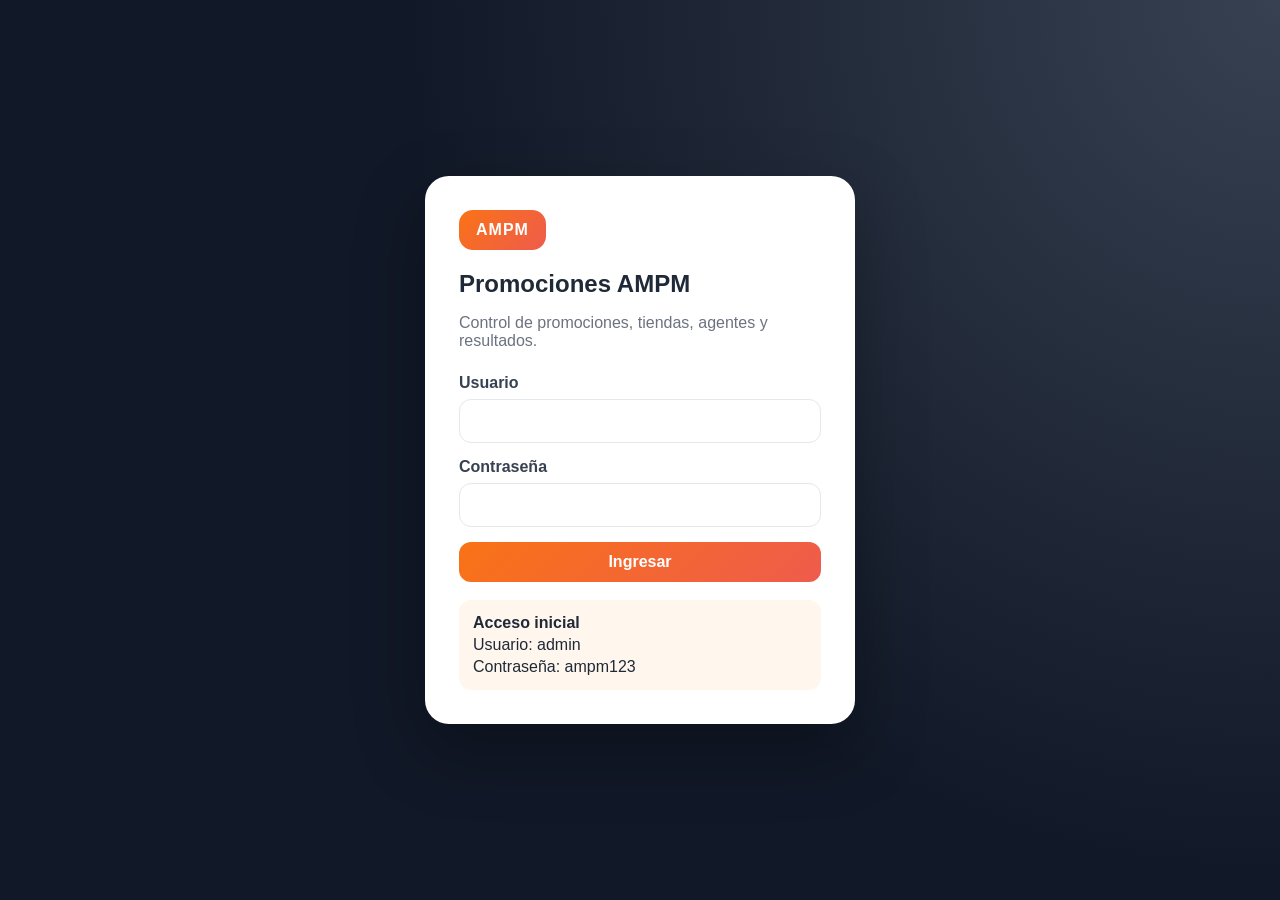
<file: index.html>
<!doctype html>
<html lang="es">
<head>
  <meta charset="utf-8">
  <meta name="viewport" content="width=device-width,initial-scale=1,viewport-fit=cover">
  <meta name="theme-color" content="#111827">
  <title>Promociones AMPM</title>
  <link rel="manifest" href="manifest.webmanifest">
  <link rel="stylesheet" href="styles.css">
</head>
<body>
  <div id="toast" class="toast"></div>

  <section id="loginView" class="login-shell">
    <div class="login-card">
      <div class="brand-pill">AMPM</div>
      <h1>Promociones AMPM</h1>
      <p>Control de promociones, tiendas, agentes y resultados.</p>
      <form id="loginForm">
        <label>Usuario<input id="loginUser" required autocomplete="username"></label>
        <label>Contraseña<input id="loginPass" required type="password" autocomplete="current-password"></label>
        <button class="btn primary block">Ingresar</button>
      </form>
      <div class="access"><b>Acceso inicial</b><span>Usuario: admin</span><span>Contraseña: ampm123</span></div>
    </div>
  </section>

  <div id="appView" class="app hidden">
    <aside id="sidebar" class="sidebar">
      <div class="side-brand">
        <div class="brand-pill small">AMPM</div>
        <div><b>Promociones</b><small>Panel administrativo</small></div>
      </div>

      <nav>
        <button class="nav-btn active" data-view="dashboard">▦ Resumen</button>
        <button class="nav-btn" data-view="promotions">◆ Promociones</button>
        <button class="nav-btn" data-view="agents">♟ Agentes</button>
        <button class="nav-btn" data-view="analytics">◉ Analítica</button>
        <button class="nav-btn" data-view="settings">⚙ Configuración</button>
      </nav>
      <button id="logoutBtn" class="btn ghost logout">Cerrar sesión</button>
    </aside>

    <main class="main">
      <header class="topbar">
        <div>
          <h2 id="pageTitle">Resumen</h2>
          <p id="dateLabel"></p>
        </div>
        <div class="top-actions">
          <select id="globalStore">
            <option value="A72">A72</option>
          </select>
          <button id="menuBtn" class="menu-btn">☰</button>
        </div>
      </header>

      <section id="dashboardView" class="view">
        <div class="stats">
          <article><span>Promociones</span><strong id="statTotal">0</strong><small>Total registradas</small></article>
          <article><span>Activas</span><strong id="statActive">0</strong><small>Disponibles hoy</small></article>
          <article><span>Por vencer</span><strong id="statEnding">0</strong><small>Próximos 5 días</small></article>
          <article><span>Agentes</span><strong id="statAgents">8</strong><small>Equipo registrado</small></article>
        </div>

        <div class="dashboard-grid">
          <article class="panel">
            <div class="panel-head"><div><h3>Estado de promociones</h3><p>Distribución actual.</p></div></div>
            <div class="donut-wrap">
              <div id="statusDonut" class="donut"><div class="donut-center"><b id="donutTotal">0</b><span>Total</span></div></div>
              <div id="donutLegend" class="legend"></div>
            </div>
          </article>

          <article class="panel">
            <div class="panel-head"><div><h3>Promociones de la tienda</h3><p>Tienda A72.</p></div></div>
            <div id="storeBars" class="bar-chart"></div>
          </article>
        </div>

        <article class="panel">
          <div class="panel-head">
            <div><h3>Promociones destacadas</h3><p>Las promociones activas más recientes.</p></div>
            <button id="quickAddBtn" class="btn primary">+ Nueva promoción</button>
          </div>
          <div id="featuredGrid" class="promo-grid"></div>
        </article>
      </section>

      <section id="promotionsView" class="view hidden">
        <article class="panel">
          <div class="panel-head">
            <div><h3>Gestión de promociones</h3><p>Crea, edita, elimina y filtra.</p></div>
            <button id="addPromoBtn" class="btn primary">+ Nueva promoción</button>
          </div>
          <div class="filters">
            <input id="searchInput" type="search" placeholder="Buscar producto, código o promoción">
            <select id="statusFilter">
              <option value="all">Todos los estados</option>
              <option value="active">Activas</option>
              <option value="upcoming">Próximas</option>
              <option value="expired">Vencidas</option>
            </select>
            <select id="promoStoreFilter">
              <option value="A72">A72</option>
            </select>
          </div>
          <div id="promoGrid" class="promo-grid"></div>
        </article>
      </section>

      <section id="agentsView" class="view hidden">
        <article class="panel">
          <div class="panel-head">
            <div><h3>Equipo de agentes</h3><p>Desempeño por tienda.</p></div>
          </div>
          <div id="agentGrid" class="agent-grid"></div>
        </article>
      </section>

      <section id="analyticsView" class="view hidden">
        <div class="dashboard-grid">
          <article class="panel">
            <div class="panel-head"><div><h3>Promociones de A72</h3><p>Total de promociones registradas en la tienda.</p></div></div>
            <div class="donut-wrap">
              <div id="storeDonut" class="donut store-donut"><div class="donut-center"><b id="storeDonutTotal">0</b><span>Total</span></div></div>
              <div id="storeLegend" class="legend"></div>
            </div>
          </article>
          <article class="panel">
            <div class="panel-head"><div><h3>Promociones por agente</h3><p>Comparativo del equipo.</p></div></div>
            <div id="agentBars" class="bar-chart agent-bars"></div>
          </article>
        </div>

        <article class="panel">
          <div class="panel-head"><div><h3>Mapa de calor semanal</h3><p>Mayor intensidad = más actividad promocional.</p></div></div>
          <div id="heatmap" class="heatmap"></div>
          <div class="heat-legend"><span>Menor</span><i class="h0"></i><i class="h1"></i><i class="h2"></i><i class="h3"></i><i class="h4"></i><span>Mayor</span></div>
        </article>
      </section>

      <section id="settingsView" class="view hidden">
        <article class="panel settings">
          <div><h3>Credenciales</h3><p>Cambia el usuario y la contraseña.</p></div>
          <form id="credentialsForm" class="settings-form">
            <label>Nuevo usuario<input id="newUsername" required></label>
            <label>Nueva contraseña<input id="newPassword" type="password" minlength="6" required></label>
            <button class="btn primary">Guardar</button>
          </form>
          <hr>
          <div><h3>Respaldo</h3><p>Exporta o restaura la información.</p></div>
          <div class="data-actions">
            <button id="exportBtn" class="btn secondary">Exportar respaldo</button>
            <label class="btn secondary file-label">Importar respaldo<input id="importFile" type="file" accept=".json" hidden></label>
            <button id="resetBtn" class="btn danger">Restablecer datos</button>
          </div>
          <div class="notice"><b>Datos:</b> esta versión guarda la información en el navegador del dispositivo.</div>
        </article>
      </section>
    </main>
  </div>

  <dialog id="promoDialog">
    <form id="promoForm">
      <div class="dialog-head">
        <div><h3 id="dialogTitle">Nueva promoción</h3><p>Completa la información.</p></div>
        <button id="closeDialogBtn" type="button" class="icon-btn">✕</button>
      </div>
      <input id="promoId" type="hidden">
      <div class="form-grid">
        <label class="full">Nombre<input id="promoName" required></label>
        <label>Código<input id="promoCode"></label>
        <label>Producto<input id="promoProduct" required></label>
        <label>Precio promocional<input id="promoPrice" type="number" min="0" step="0.01" required></label>
        <label>Precio anterior<input id="promoOldPrice" type="number" min="0" step="0.01"></label>
        <label>Tienda<select id="promoStore" required><option>A72</option></select></label>
        <label>Agente<select id="promoAgent" required></select></label>
        <label>Fecha de inicio<input id="promoStart" type="date" required></label>
        <label>Fecha final<input id="promoEnd" type="date" required></label>
        <label class="full">Imagen (URL opcional)<input id="promoImage" type="url"></label>
        <label class="full">Descripción<textarea id="promoDescription" rows="3"></textarea></label>
      </div>
      <div class="dialog-actions">
        <button id="cancelDialogBtn" type="button" class="btn secondary">Cancelar</button>
        <button class="btn primary">Guardar promoción</button>
      </div>
    </form>
  </dialog>

  <script src="app.js"></script>
</body>
</html>
</file>
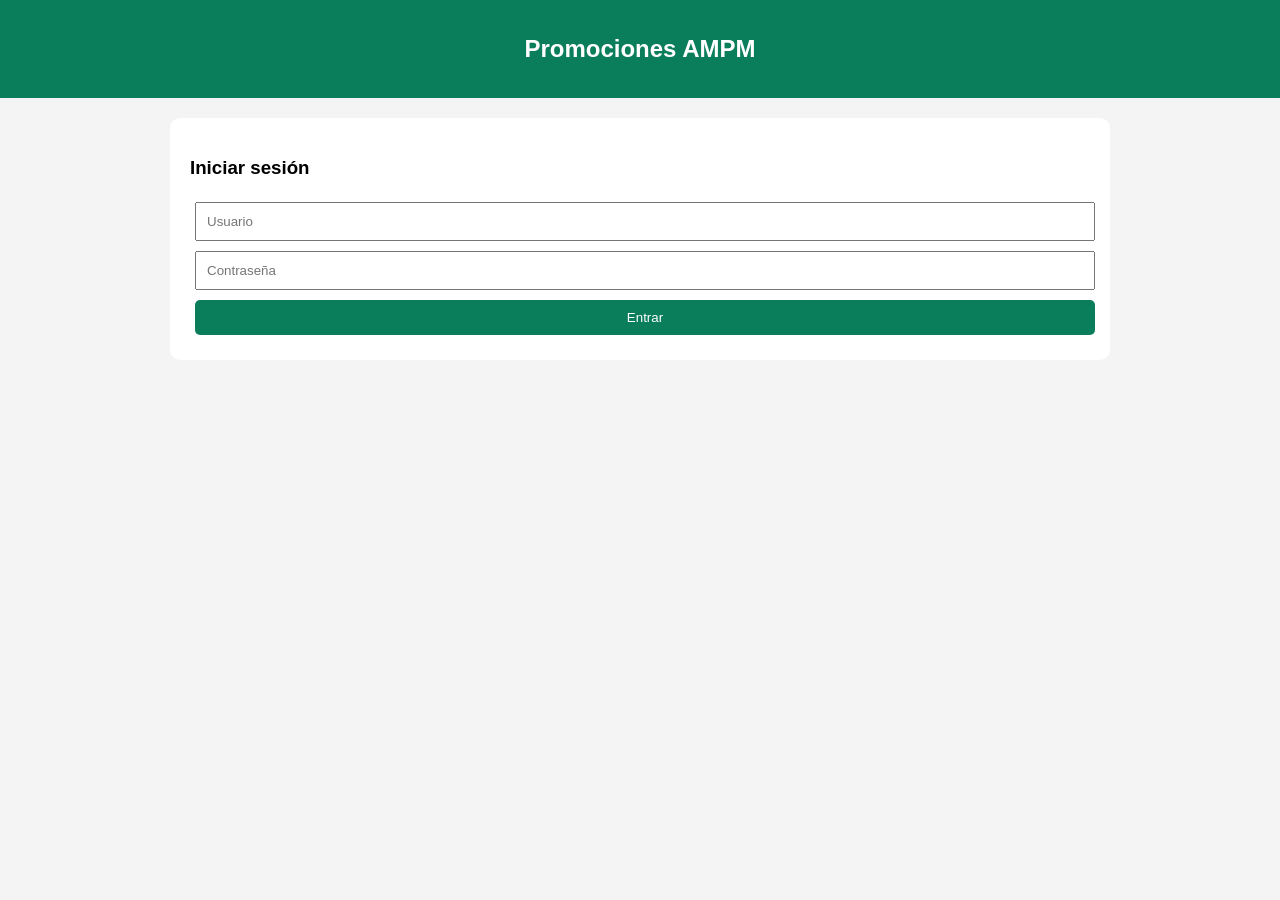
<file: index-3.html>
<!DOCTYPE html>
<html lang="es">
<head>
<meta charset="UTF-8">
<meta name="viewport" content="width=device-width,initial-scale=1">
<title>Promociones AMPM</title>
<style>
body{font-family:Arial,sans-serif;background:#f4f4f4;margin:0}
header{background:#0a7d5a;color:#fff;padding:15px;text-align:center}
.container{max-width:900px;margin:20px auto;background:#fff;padding:20px;border-radius:10px}
input,button{padding:10px;margin:5px;width:100%;box-sizing:border-box}
button{background:#0a7d5a;color:#fff;border:0;border-radius:5px}
table{width:100%;border-collapse:collapse;margin-top:15px}
td,th{border:1px solid #ddd;padding:8px}
.hidden{display:none}
</style>
</head>
<body>
<header><h2>Promociones AMPM</h2></header>
<div class="container" id="login">
<h3>Iniciar sesión</h3>
<input id="u" placeholder="Usuario">
<input id="p" type="password" placeholder="Contraseña">
<button onclick="login()">Entrar</button>
</div>
<div class="container hidden" id="app">
<h3>Nueva promoción</h3>
<input id="nombre" placeholder="Nombre de la promoción">
<input id="precio" placeholder="Precio">
<button onclick="agregar()">Guardar</button>
<table>
<thead><tr><th>Promoción</th><th>Precio</th></tr></thead>
<tbody id="lista"></tbody>
</table>
</div>
<script>
if(localStorage.promos){render();}
function login(){
 if(u.value==="admin"&&p.value==="ampm123"){
  login.classList.add("hidden");app.classList.remove("hidden");render();
 }else alert("Usuario o contraseña incorrectos");
}
function agregar(){
 let arr=JSON.parse(localStorage.promos||"[]");
 arr.push({n:nombre.value,p:precio.value});
 localStorage.promos=JSON.stringify(arr);
 nombre.value="";precio.value="";render();
}
function render(){
 let arr=JSON.parse(localStorage.promos||"[]");
 let t=document.getElementById("lista");t.innerHTML="";
 arr.forEach(x=>t.innerHTML+=`<tr><td>${x.n}</td><td>${x.p}</td></tr>`);
}
</script>
</body></html>
</file>
<file: styles.css>
*{box-sizing:border-box}
:root{--bg:#f6f7fb;--panel:#fff;--text:#1f2937;--muted:#6b7280;--navy:#111827;--navy2:#1f2937;--orange:#f97316;--coral:#ef5b4c;--amber:#f59e0b;--green:#22c55e;--red:#ef4444;--border:#e5e7eb;--shadow:0 12px 32px rgba(17,24,39,.08)}
body{margin:0;font-family:Inter,Segoe UI,Arial,sans-serif;background:var(--bg);color:var(--text)}
button,input,select,textarea{font:inherit}.hidden{display:none!important}button{cursor:pointer}
.login-shell{min-height:100vh;display:grid;place-items:center;padding:24px;background:radial-gradient(circle at top right,#374151 0,#111827 56%)}
.login-card{width:min(430px,100%);padding:34px;background:#fff;border-radius:24px;box-shadow:0 25px 70px rgba(0,0,0,.3)}
.brand-pill{display:inline-grid;place-items:center;padding:11px 17px;border-radius:14px;color:#fff;font-weight:900;letter-spacing:1px;background:linear-gradient(135deg,var(--orange),var(--coral))}
.brand-pill.small{padding:8px 11px;border-radius:10px}.login-card h1{margin:20px 0 6px}.login-card p,.panel p,.dialog-head p,#dateLabel{color:var(--muted)}
label{display:flex;flex-direction:column;gap:7px;font-weight:700;color:#374151}input,select,textarea{width:100%;padding:12px 14px;border:1px solid var(--border);border-radius:12px;background:#fff;outline:none}
input:focus,select:focus,textarea:focus{border-color:var(--coral);box-shadow:0 0 0 3px rgba(239,91,76,.13)}
#loginForm{display:grid;gap:15px;margin-top:24px}.access{display:grid;gap:4px;margin-top:18px;padding:14px;background:#fff7ed;border-radius:12px}
.btn{border:0;border-radius:12px;padding:11px 16px;font-weight:800}.btn.primary{color:#fff;background:linear-gradient(135deg,var(--orange),var(--coral))}.btn.secondary{background:#eef2f7;color:#111827}.btn.danger{background:#fee2e2;color:#991b1b}.btn.ghost{background:transparent;color:#fff;border:1px solid #4b5563}.btn.block{width:100%}
.app{min-height:100vh;display:grid;grid-template-columns:245px 1fr}.sidebar{position:sticky;top:0;height:100vh;padding:22px;background:linear-gradient(180deg,#111827,#0b1220);color:#fff;display:flex;flex-direction:column}
.side-brand{display:flex;gap:12px;align-items:center;margin-bottom:30px}.side-brand small{display:block;color:#9ca3af}.sidebar nav{display:grid;gap:8px}.nav-btn{border:0;background:transparent;color:#cbd5e1;text-align:left;padding:13px;border-radius:11px;font-weight:800}.nav-btn:hover,.nav-btn.active{background:linear-gradient(90deg,rgba(249,115,22,.2),rgba(239,91,76,.08));color:#fff;border-left:3px solid var(--orange)}.logout{margin-top:auto}
.main{padding:27px;min-width:0}.topbar{display:flex;justify-content:space-between;align-items:center;margin-bottom:22px}.topbar h2{margin:0}.top-actions{display:flex;gap:10px;align-items:center}.top-actions select{width:auto;min-width:160px}.menu-btn{display:none;border:0;background:var(--navy);color:#fff;border-radius:10px;padding:9px 12px}
.view{display:grid;gap:20px}.stats{display:grid;grid-template-columns:repeat(4,1fr);gap:15px}.stats article,.panel{background:var(--panel);border-radius:18px;padding:20px;box-shadow:var(--shadow)}.stats article{border-top:4px solid var(--orange)}.stats article:nth-child(2){border-top-color:var(--green)}.stats article:nth-child(3){border-top-color:var(--amber)}.stats article:nth-child(4){border-top-color:#8b5cf6}.stats span{color:var(--muted);font-weight:700}.stats strong{display:block;font-size:2rem;margin:7px 0}.stats small{color:#9ca3af}
.dashboard-grid{display:grid;grid-template-columns:1fr 1fr;gap:20px}.panel-head{display:flex;justify-content:space-between;align-items:center;gap:15px;flex-wrap:wrap;margin-bottom:17px}.panel-head h3,.settings h3{margin:0}
.donut-wrap{display:flex;align-items:center;justify-content:center;gap:30px;min-height:240px}.donut{width:190px;height:190px;border-radius:50%;position:relative;background:conic-gradient(var(--green) 0 40%,var(--amber) 40% 70%,var(--red) 70% 100%)}.donut:after{content:"";position:absolute;inset:28px;border-radius:50%;background:#fff}.donut-center{position:absolute;inset:0;z-index:2;display:grid;place-content:center;text-align:center}.donut-center b{font-size:1.8rem}.donut-center span{color:var(--muted)}.legend{display:grid;gap:10px}.legend-row{display:flex;align-items:center;gap:9px}.legend-dot{width:11px;height:11px;border-radius:50%}
.bar-chart{display:grid;gap:15px;padding:18px 4px}.bar-row{display:grid;grid-template-columns:95px 1fr 36px;align-items:center;gap:10px}.bar-track{height:14px;background:#edf0f5;border-radius:999px;overflow:hidden}.bar-fill{height:100%;border-radius:999px;background:linear-gradient(90deg,var(--orange),var(--coral))}.agent-bars .bar-row{grid-template-columns:130px 1fr 36px}
.filters{display:grid;grid-template-columns:1fr 210px 210px;gap:12px;margin-bottom:18px}.promo-grid{display:grid;grid-template-columns:repeat(3,minmax(0,1fr));gap:16px}.promo-card{border:1px solid var(--border);border-radius:16px;overflow:hidden;background:#fff}.promo-image{height:145px;display:grid;place-items:center;font-size:2.2rem;background:linear-gradient(135deg,#ffedd5,#fee2e2);overflow:hidden}.promo-image img{width:100%;height:100%;object-fit:cover}.promo-body{padding:15px}.promo-body h4{margin:8px 0}.badge{display:inline-flex;padding:5px 9px;border-radius:999px;font-size:.75rem;font-weight:900}.badge.active{background:#dcfce7;color:#166534}.badge.upcoming{background:#fef3c7;color:#92400e}.badge.expired{background:#fee2e2;color:#991b1b}.price{font-size:1.35rem;font-weight:900;color:var(--coral)}.old-price{text-decoration:line-through;color:#9ca3af}.meta{display:grid;gap:5px;color:#4b5563;font-size:.9rem;margin-top:8px}.card-actions{display:flex;gap:8px;margin-top:14px}.card-actions .btn{padding:8px 10px;font-size:.85rem}.empty{grid-column:1/-1;text-align:center;padding:38px;border:2px dashed var(--border);border-radius:16px;color:var(--muted)}
.agent-grid{display:grid;grid-template-columns:repeat(4,1fr);gap:15px}.agent-card{border:1px solid var(--border);border-radius:16px;padding:16px;background:linear-gradient(180deg,#fff,#fafafa)}.avatar{width:48px;height:48px;border-radius:14px;display:grid;place-items:center;color:#fff;font-weight:900;background:linear-gradient(135deg,var(--orange),var(--coral));margin-bottom:11px}.agent-card h4{margin:0 0 5px}.agent-card p{margin:0 0 12px}.agent-stat{display:flex;justify-content:space-between;padding-top:10px;border-top:1px solid var(--border)}
.heatmap{display:grid;grid-template-columns:80px repeat(7,1fr);gap:7px;align-items:center}.heat-head{text-align:center;color:var(--muted);font-size:.85rem}.heat-label{font-weight:800}.heat-cell{height:42px;border-radius:9px}.h0{background:#f3f4f6}.h1{background:#ffedd5}.h2{background:#fed7aa}.h3{background:#fb923c}.h4{background:#ea580c}.heat-legend{display:flex;gap:7px;align-items:center;justify-content:flex-end;margin-top:13px;color:var(--muted);font-size:.85rem}.heat-legend i{width:22px;height:12px;border-radius:4px}
.settings{display:grid;gap:18px}.settings-form{display:grid;grid-template-columns:1fr 1fr auto;gap:12px;align-items:end}.settings hr{border:0;border-top:1px solid var(--border);width:100%}.data-actions{display:flex;flex-wrap:wrap;gap:10px}.file-label{display:inline-flex}.notice{padding:15px;background:#fff7ed;color:#9a3412;border-radius:12px}
dialog{border:0;border-radius:20px;width:min(730px,calc(100% - 24px));padding:0;box-shadow:0 25px 65px rgba(0,0,0,.3)}dialog::backdrop{background:rgba(17,24,39,.68)}#promoForm{padding:24px}.dialog-head{display:flex;justify-content:space-between}.dialog-head h3{margin:0}.icon-btn{border:0;background:#f3f4f6;border-radius:10px;padding:8px 11px}.form-grid{display:grid;grid-template-columns:1fr 1fr;gap:14px;margin:20px 0}.full{grid-column:1/-1}.dialog-actions{display:flex;justify-content:flex-end;gap:10px}
.toast{position:fixed;right:20px;bottom:20px;z-index:100;background:#111827;color:#fff;padding:13px 18px;border-radius:12px;opacity:0;transform:translateY(10px);transition:.25s}.toast.show{opacity:1;transform:none}
@media(max-width:1050px){.promo-grid{grid-template-columns:repeat(2,1fr)}.agent-grid{grid-template-columns:repeat(2,1fr)}.stats{grid-template-columns:repeat(2,1fr)}}
@media(max-width:780px){.app{grid-template-columns:1fr}.sidebar{position:fixed;left:-270px;width:245px;z-index:50;transition:.25s}.sidebar.open{left:0}.main{padding:17px}.menu-btn{display:block}.dashboard-grid,.filters,.form-grid{grid-template-columns:1fr}.full{grid-column:auto}.promo-grid{grid-template-columns:1fr}.donut-wrap{flex-direction:column}.heatmap{grid-template-columns:65px repeat(7,55px);overflow-x:auto}.top-actions select{min-width:130px}}
@media(max-width:520px){.stats{grid-template-columns:1fr 1fr;gap:10px}.stats article{padding:14px}.stats strong{font-size:1.55rem}.agent-grid{grid-template-columns:1fr}.login-card{padding:24px}}
</file>
